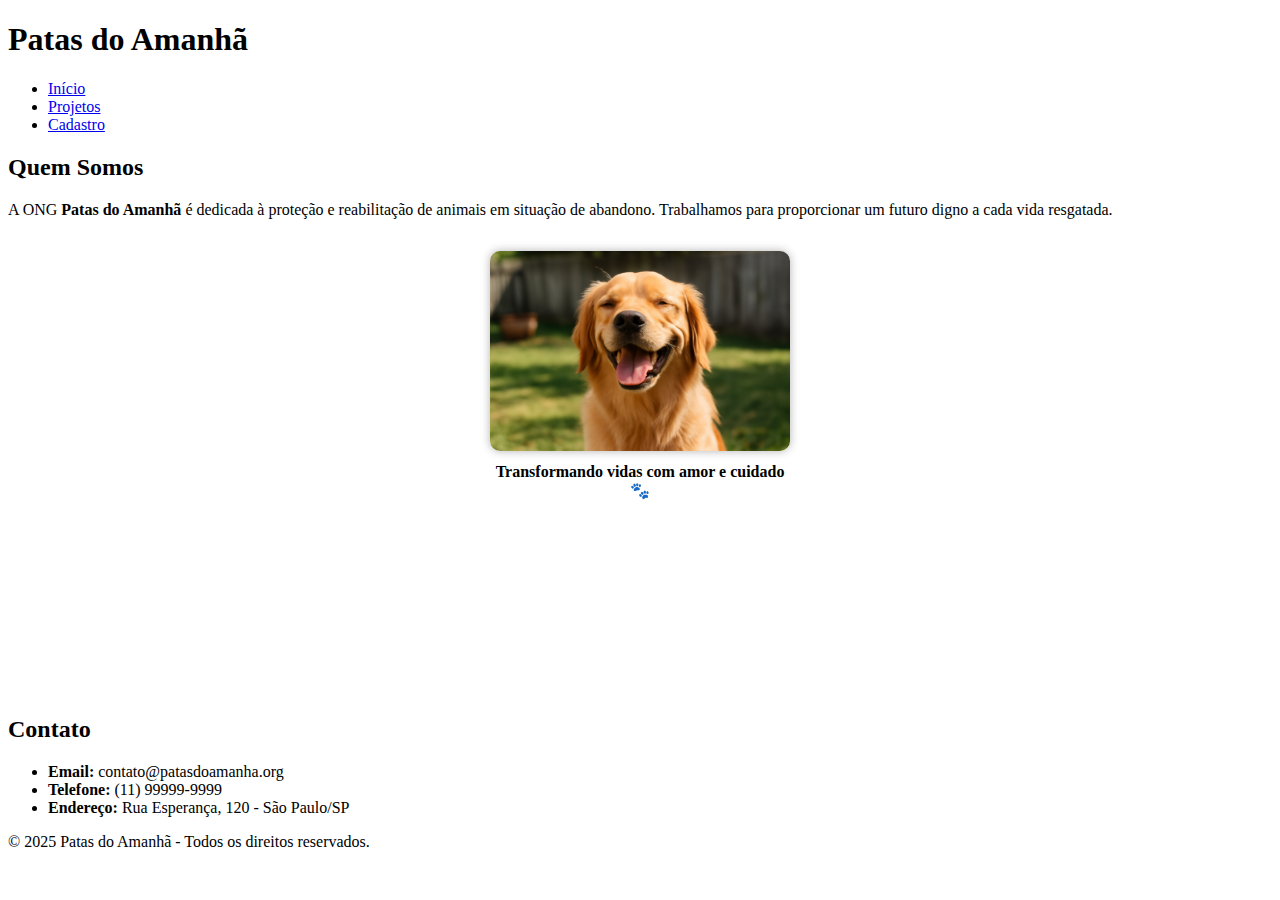
<file: parte-1/index.html>
<!DOCTYPE html>
<html lang="pt-BR">
<head>
  <meta charset="UTF-8">
  <meta name="viewport" content="width=device-width, initial-scale=1.0">
  <meta name="description" content="ONG Patas do Amanhã - Cuidando e transformando vidas de animais abandonados.">
  <title>Patas do Amanhã - Início</title>
</head>
<body>

  <header>
    <h1>Patas do Amanhã</h1>
    <nav>
      <ul>
        <li><a href="index.html">Início</a></li>
        <li><a href="projetos.html">Projetos</a></li>
        <li><a href="cadastro.html">Cadastro</a></li>
      </ul>
    </nav>
  </header>

  <main>
    <section>
      <h2>Quem Somos</h2>
      <p>A ONG <strong>Patas do Amanhã</strong> é dedicada à proteção e reabilitação de animais em situação de abandono. Trabalhamos para proporcionar um futuro digno a cada vida resgatada.</p>
      <div style="text-align: center;">
  <figure style="display: inline-block; max-width: 300px; width: 90%;">
    <img src="imagens/cachorro.png" 
         alt="Cachorro feliz após adoção" 
         style="width: 100%; height: auto; border-radius: 10px; box-shadow: 0 0 10px rgba(0,0,0,0.3);">
    <figcaption style="font-weight: bold; margin-top: 8px;">Transformando vidas com amor e cuidado 🐾</figcaption>
  </figure>
</div>
</section>
 
    <section style="margin-top: 200px;">
  <h2>Contato</h2>
  <ul>
    <li><strong>Email:</strong> contato@patasdoamanha.org</li>
    <li><strong>Telefone:</strong> (11) 99999-9999</li>
    <li><strong>Endereço:</strong> Rua Esperança, 120 - São Paulo/SP</li>
  </ul>
</section>

  </main>

  <footer>
    <p>&copy; 2025 Patas do Amanhã - Todos os direitos reservados.</p>
  </footer>

</body>
</html>
</file>
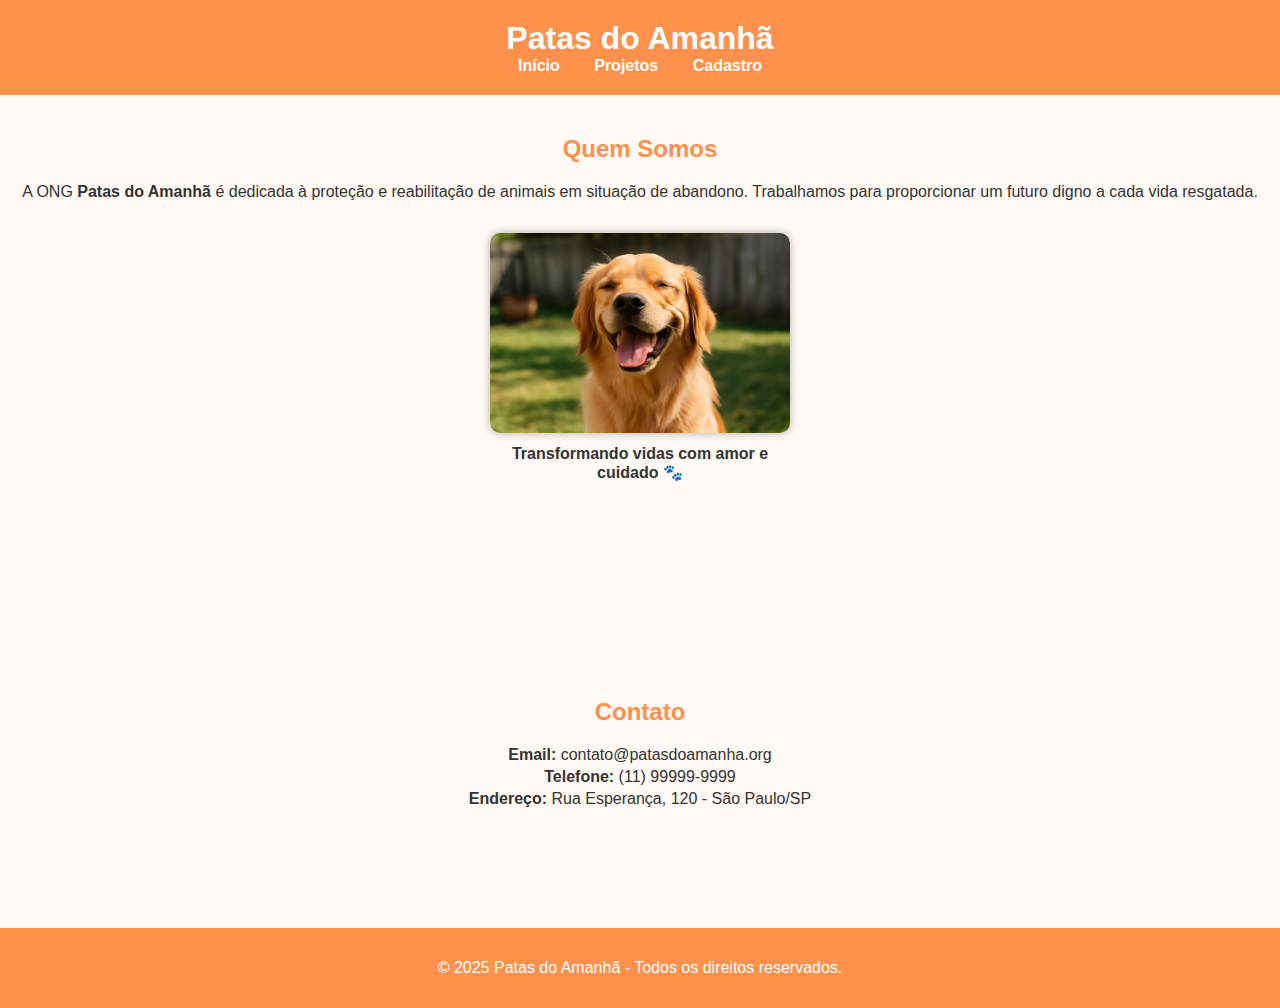
<file: parte-2/index.html>
<!DOCTYPE html>
<html lang="pt-BR">
<head>
  <meta charset="UTF-8">
  <meta name="viewport" content="width=device-width, initial-scale=1.0">
  <meta name="description" content="ONG Patas do Amanhã - Cuidando e transformando vidas de animais abandonados.">
  <title>Patas do Amanhã - Início</title>

  <link rel="stylesheet" href="css/style.css">
</head>
<body>

  <header>
    <h1>Patas do Amanhã</h1>
    <nav>
      <ul>
        <li><a href="index.html">Início</a></li>
        <li><a href="projetos.html">Projetos</a></li>
        <li><a href="cadastro.html">Cadastro</a></li>
      </ul>
    </nav>
  </header>

  <main>
    <section>
      <h2>Quem Somos</h2>
      <p>A ONG <strong>Patas do Amanhã</strong> é dedicada à proteção e reabilitação de animais em situação de abandono. Trabalhamos para proporcionar um futuro digno a cada vida resgatada.</p>
      <div style="text-align: center;">
  <figure style="display: inline-block; max-width: 300px; width: 90%;">
    <img src="imagens/cachorro.png" 
         alt="Cachorro feliz após adoção" 
         style="width: 100%; height: auto; border-radius: 10px; box-shadow: 0 0 10px rgba(0,0,0,0.3);">
    <figcaption style="font-weight: bold; margin-top: 8px;">Transformando vidas com amor e cuidado 🐾</figcaption>
  </figure>
</div>
</section>
 
    <section style="margin-top: 200px;">
  <h2>Contato</h2>
  <ul>
    <li><strong>Email:</strong> contato@patasdoamanha.org</li>
    <li><strong>Telefone:</strong> (11) 99999-9999</li>
    <li><strong>Endereço:</strong> Rua Esperança, 120 - São Paulo/SP</li>
  </ul>
</section>

  </main>

  <footer>
    <p>&copy; 2025 Patas do Amanhã - Todos os direitos reservados.</p>
  </footer>

</body>
</html>
</file>
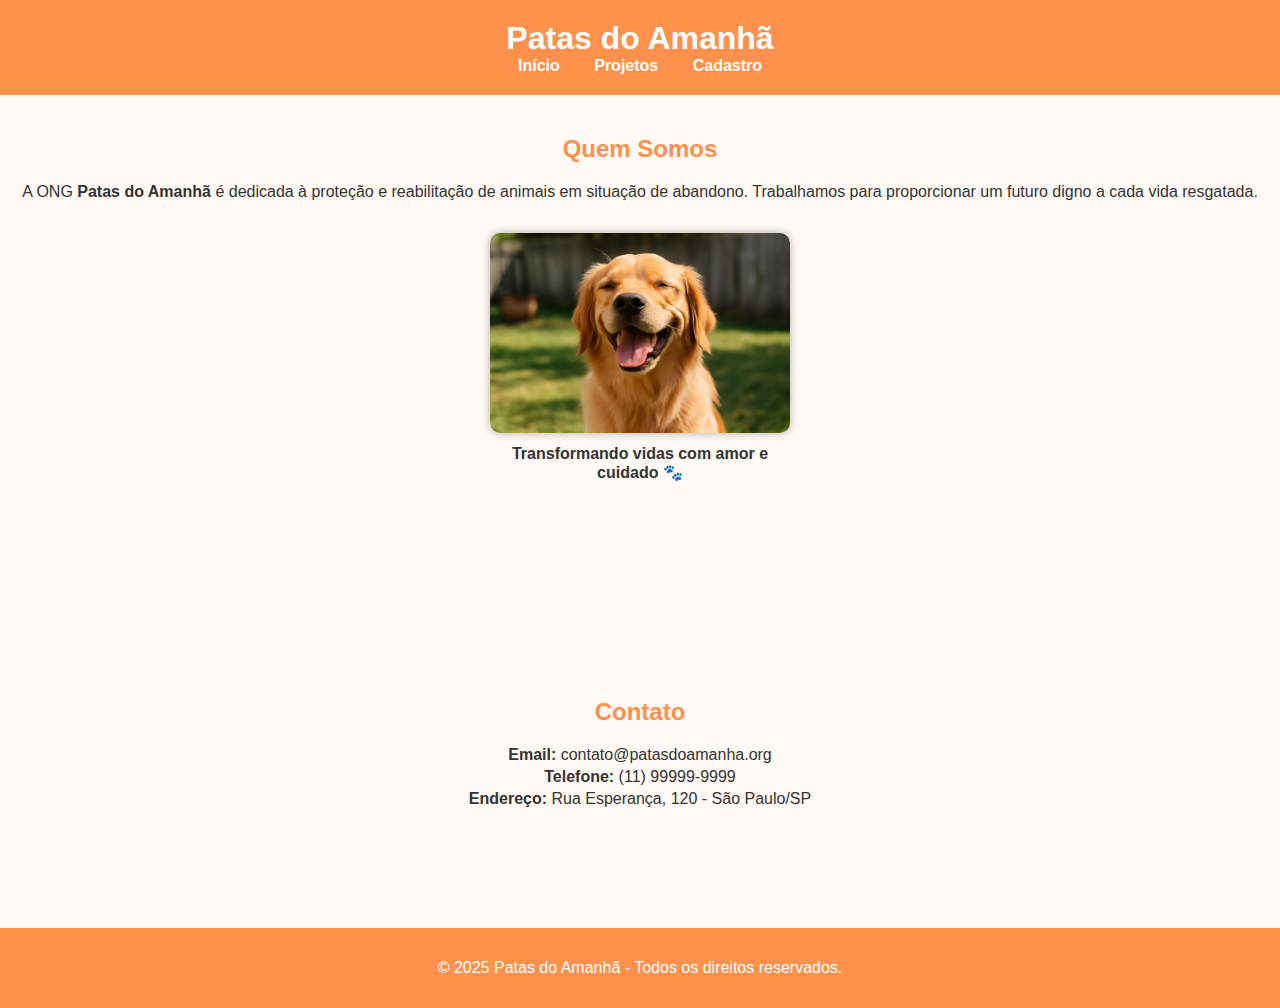
<file: parte-3/index.html>
<!DOCTYPE html>
<html lang="pt-BR">
<head>
  <meta charset="UTF-8">
  <meta name="viewport" content="width=device-width, initial-scale=1.0">
  <meta name="description" content="ONG Patas do Amanhã - Cuidando e transformando vidas de animais abandonados.">
  <title>Patas do Amanhã - Início</title>

  <link rel="stylesheet" href="css/style.css">
</head>
<body>

  <header>
    <h1>Patas do Amanhã</h1>
    <nav>
      <ul>
        <li><a href="index.html">Início</a></li>
        <li><a href="projetos.html">Projetos</a></li>
        <li><a href="cadastro.html">Cadastro</a></li>
      </ul>
    </nav>
  </header>

  <main>
    <section>
      <h2>Quem Somos</h2>
      <p>A ONG <strong>Patas do Amanhã</strong> é dedicada à proteção e reabilitação de animais em situação de abandono. Trabalhamos para proporcionar um futuro digno a cada vida resgatada.</p>
      <div style="text-align: center;">
  <figure style="display: inline-block; max-width: 300px; width: 90%;">
    <img src="imagens/cachorro.png" 
         alt="Cachorro feliz após adoção" 
         style="width: 100%; height: auto; border-radius: 10px; box-shadow: 0 0 10px rgba(0,0,0,0.3);">
    <figcaption style="font-weight: bold; margin-top: 8px;">Transformando vidas com amor e cuidado 🐾</figcaption>
  </figure>
</div>
</section>
 
    <section style="margin-top: 200px;">
  <h2>Contato</h2>
  <ul>
    <li><strong>Email:</strong> contato@patasdoamanha.org</li>
    <li><strong>Telefone:</strong> (11) 99999-9999</li>
    <li><strong>Endereço:</strong> Rua Esperança, 120 - São Paulo/SP</li>
  </ul>
</section>

  </main>

  <footer>
    <p>&copy; 2025 Patas do Amanhã - Todos os direitos reservados.</p>
  </footer>

  <script src="js/script.js"></script>

</body>
</html>
</file>
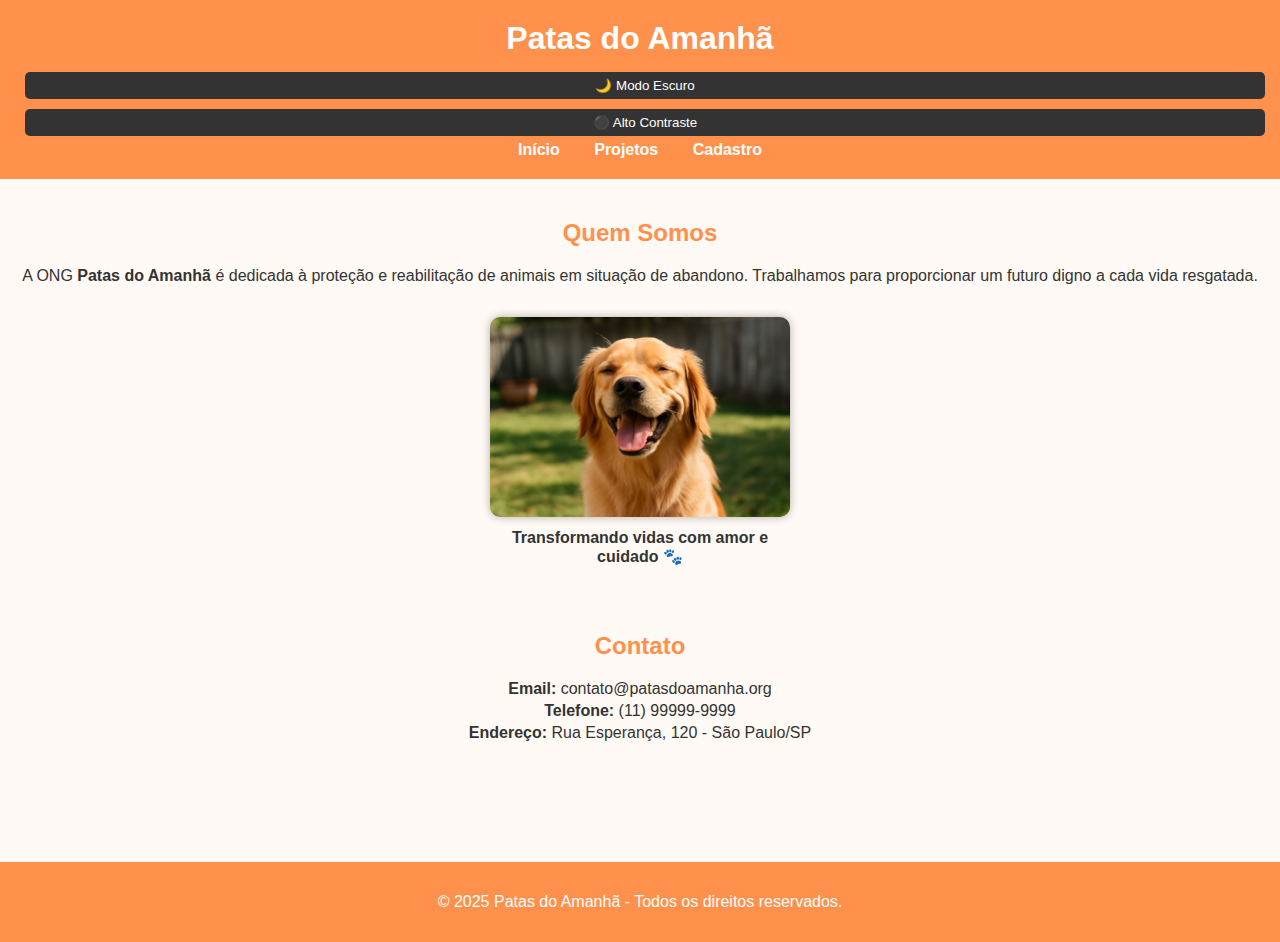
<file: parte-4/index.html>
<!DOCTYPE html>
<html lang="pt-BR">
<head>
  <meta charset="UTF-8">
  <meta name="viewport" content="width=device-width, initial-scale=1.0">
  <meta name="description" content="ONG Patas do Amanhã - Cuidando e transformando vidas de animais abandonados.">
  <title>Patas do Amanhã - Início</title>
  <link rel="stylesheet" href="css/style.css">
</head>
<body>

<a href="#conteudo" class="skip-link">Pular para o conteúdo</a>

  <header>
    <h1>Patas do Amanhã</h1>

    <div class="acessibilidade">
      <button id="modoEscuro">🌙 Modo Escuro</button>
      <button id="altoContraste">⚫ Alto Contraste</button>
    </div>

    <nav>
      <ul>
        <li><a href="index.html">Início</a></li>
        <li><a href="projetos.html">Projetos</a></li>
        <li><a href="cadastro.html">Cadastro</a></li>
      </ul>
    </nav>
  </header>

  <main id="conteudo">
    <section>
      <h2>Quem Somos</h2>
      <p>A ONG <strong>Patas do Amanhã</strong> é dedicada à proteção e reabilitação de animais em situação de abandono. Trabalhamos para proporcionar um futuro digno a cada vida resgatada.</p>
      <div style="text-align: center;">
        <figure style="display: inline-block; max-width: 300px; width: 90%;">
          <img src="imagens/cachorro.png" alt="Cachorro feliz após adoção">
          <figcaption>Transformando vidas com amor e cuidado 🐾</figcaption>
        </figure>
      </div>
    </section>

    <section>
      <h2>Contato</h2>
      <ul>
        <li><strong>Email:</strong> contato@patasdoamanha.org</li>
        <li><strong>Telefone:</strong> (11) 99999-9999</li>
        <li><strong>Endereço:</strong> Rua Esperança, 120 - São Paulo/SP</li>
      </ul>
    </section>
  </main>

  <footer>
    <p>&copy; 2025 Patas do Amanhã - Todos os direitos reservados.</p>
  </footer>

  <script src="js/script.js"></script>
</body>
</html>
</file>
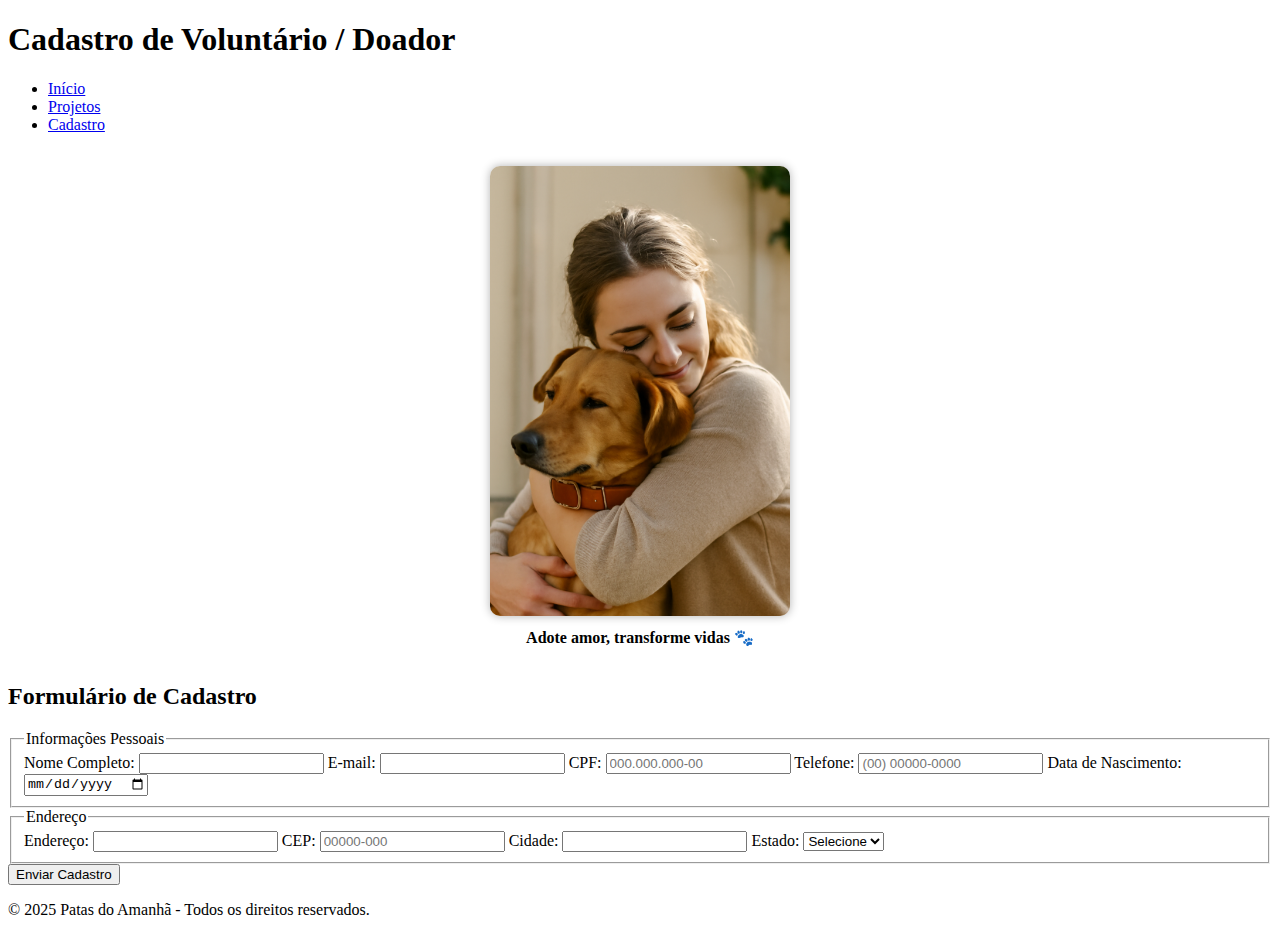
<file: parte-1/cadastro.html>
<!DOCTYPE html>
<html lang="pt-BR">
<head>
  <meta charset="UTF-8">
  <meta name="viewport" content="width=device-width, initial-scale=1.0">
  <title>Patas do Amanhã - Cadastro</title>
</head>
<body>

  <header>
    <h1>Cadastro de Voluntário / Doador</h1>
    <nav>
      <ul>
        <li><a href="index.html">Início</a></li>
        <li><a href="projetos.html">Projetos</a></li>
        <li><a href="cadastro.html">Cadastro</a></li>
      </ul>
    </nav>
  </header>

  <main>
    <section>
      <div style="text-align: center;">
  <figure style="display: inline-block; max-width: 300px; width: 90%;">
    <img src="imagens/adocao.png" 
         alt="Pessoa abraçando um cachorro após adoção" 
         style="width: 100%; height: auto; border-radius: 10px; box-shadow: 0 0 10px rgba(0,0,0,0.3);">
    <figcaption style="font-weight: bold; margin-top: 8px;">Adote amor, transforme vidas 🐾</figcaption>
  </figure>
</div>

      <h2>Formulário de Cadastro</h2>

      <form action="#" method="post">
        <fieldset>
          <legend>Informações Pessoais</legend>

          <label for="nome">Nome Completo:</label>
          <input type="text" id="nome" name="nome" required>

          <label for="email">E-mail:</label>
          <input type="email" id="email" name="email" required>

          <label for="cpf">CPF:</label>
          <input type="text" id="cpf" name="cpf" pattern="\d{3}\.\d{3}\.\d{3}-\d{2}" placeholder="000.000.000-00" required>

          <label for="telefone">Telefone:</label>
          <input type="tel" id="telefone" name="telefone" pattern="\(\d{2}\)\s\d{5}-\d{4}" placeholder="(00) 00000-0000" required>

          <label for="nascimento">Data de Nascimento:</label>
          <input type="date" id="nascimento" name="nascimento" required>
        </fieldset>

        <fieldset>
          <legend>Endereço</legend>

          <label for="endereco">Endereço:</label>
          <input type="text" id="endereco" name="endereco" required>

          <label for="cep">CEP:</label>
          <input type="text" id="cep" name="cep" pattern="\d{5}-\d{3}" placeholder="00000-000" required>

          <label for="cidade">Cidade:</label>
          <input type="text" id="cidade" name="cidade" required>

          <label for="estado">Estado:</label>
          <select id="estado" name="estado" required>
            <option value="">Selecione</option>
            <option>SP</option>
            <option>RJ</option>
            <option>MG</option>
            <option>RS</option>
            <option>PR</option>
            <option>BA</option>
          </select>
        </fieldset>

        <button type="submit">Enviar Cadastro</button>
      </form>
    </section>
  </main>

  <footer>
    <p>&copy; 2025 Patas do Amanhã - Todos os direitos reservados.</p>
  </footer>

</body>
</html>
</file>
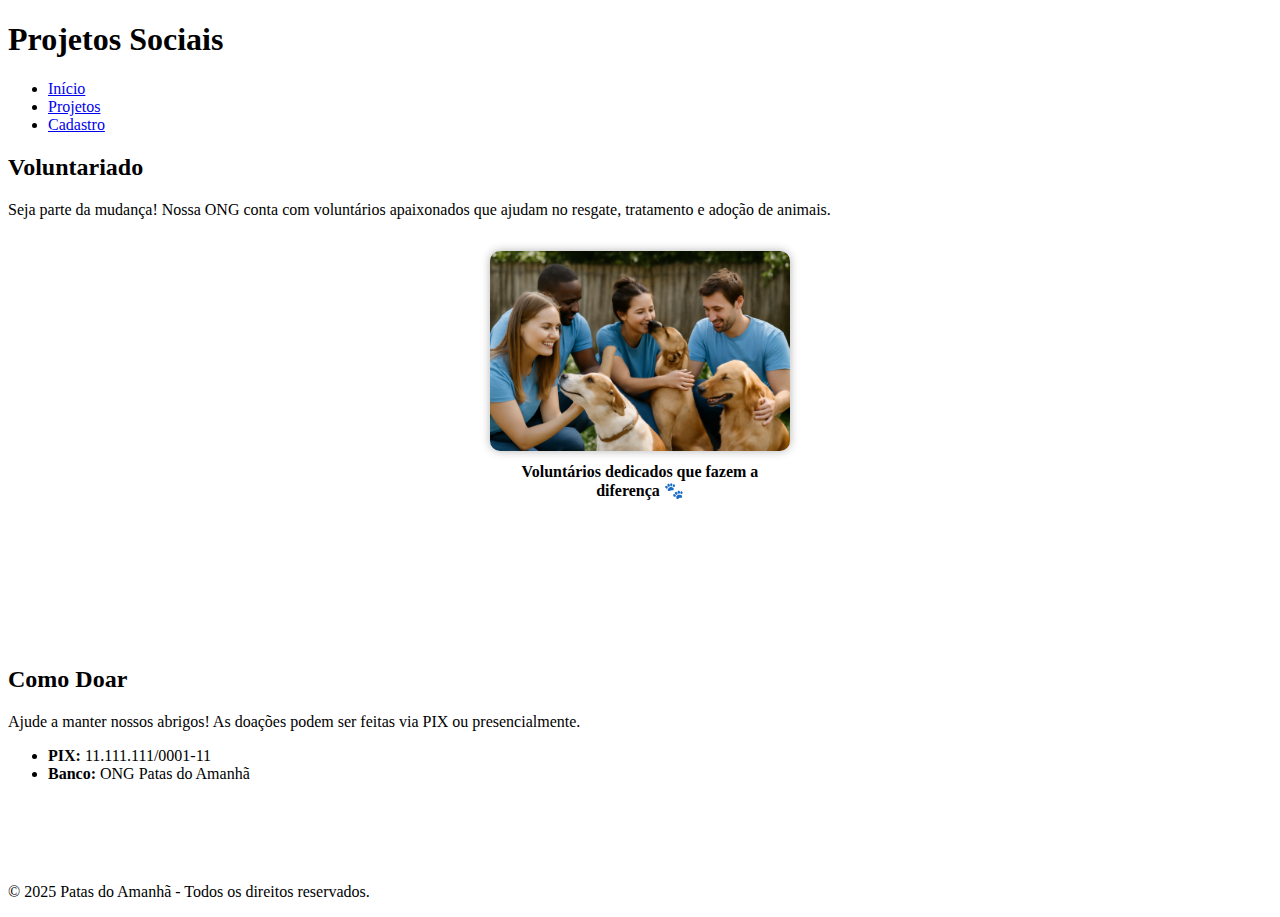
<file: parte-1/projetos.html>
<!DOCTYPE html>
<html lang="pt-BR">
<head>
  <meta charset="UTF-8">
  <meta name="viewport" content="width=device-width, initial-scale=1.0">
  <title>Patas do Amanhã - Projetos</title>
</head>
<body>

  <header>
    <h1>Projetos Sociais</h1>
    <nav>
      <ul>
        <li><a href="index.html">Início</a></li>
        <li><a href="projetos.html">Projetos</a></li>
        <li><a href="cadastro.html">Cadastro</a></li>
      </ul>
    </nav>
  </header>

  <main>
    <section>
      <h2>Voluntariado</h2>
      <p>Seja parte da mudança! Nossa ONG conta com voluntários apaixonados que ajudam no resgate, tratamento e adoção de animais.</p>

      <div style="text-align: center;">
        <figure style="display: inline-block; max-width: 300px; width: 90%;">
          <img src="imagens/voluntarios.png" 
               alt="Voluntários cuidando de cães"
               style="width: 100%; height: auto; border-radius: 10px; box-shadow: 0 0 10px rgba(0,0,0,0.3);">
          <figcaption style="font-weight: bold; margin-top: 8px;">Voluntários dedicados que fazem a diferença 🐾</figcaption>
        </figure>
      </div>
    </section>

    <section style="margin-top: 150px;">
      <h2>Como Doar</h2>
      <p>Ajude a manter nossos abrigos! As doações podem ser feitas via PIX ou presencialmente.</p>
      <ul>
        <li><strong>PIX:</strong> 11.111.111/0001-11</li>
        <li><strong>Banco:</strong> ONG Patas do Amanhã</li>
      </ul>
    </section>
  </main>

  <footer style="margin-top: 100px;">
    <p>&copy; 2025 Patas do Amanhã - Todos os direitos reservados.</p>
  </footer>

</body>
</html>
</file>
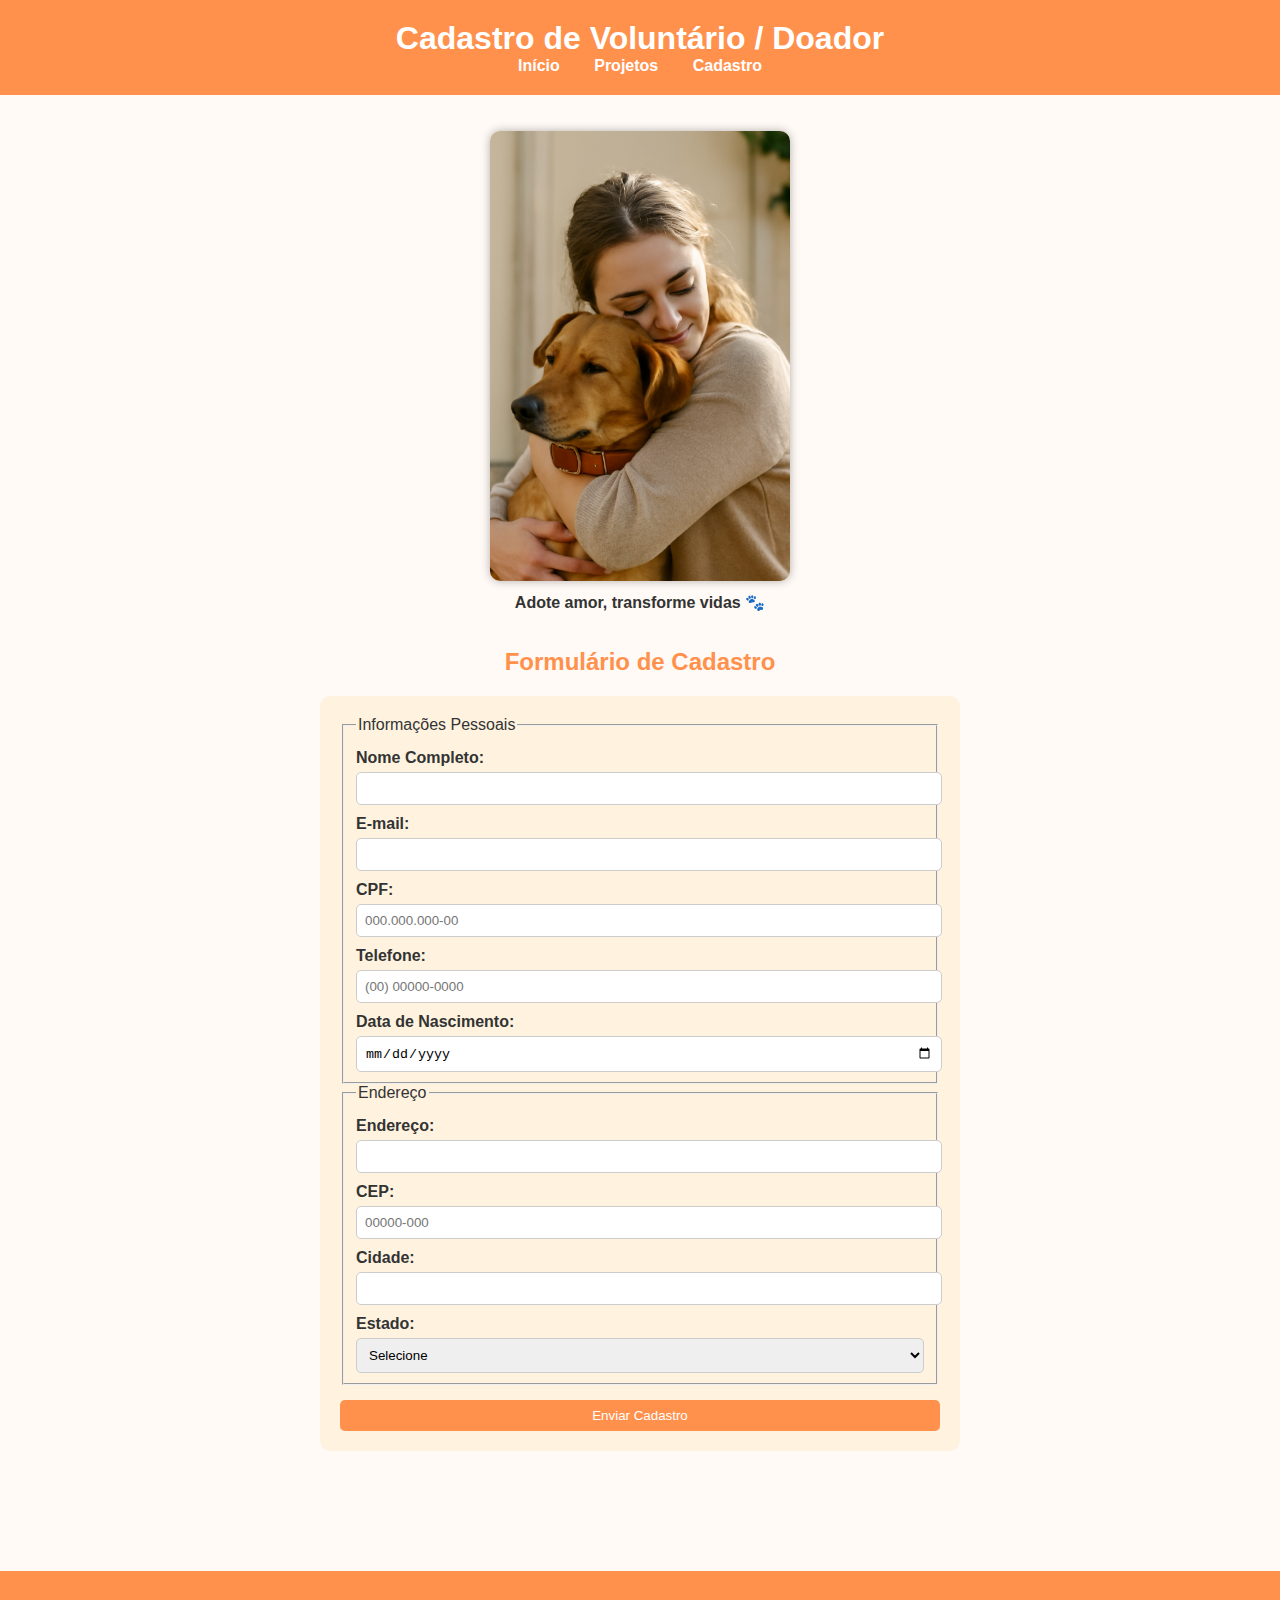
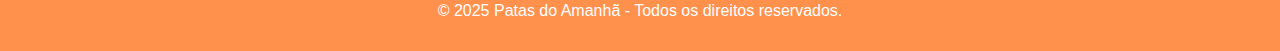
<file: parte-2/cadastro.html>
<!DOCTYPE html>
<html lang="pt-BR">
<head>
  <meta charset="UTF-8">
  <meta name="viewport" content="width=device-width, initial-scale=1.0">
  <title>Patas do Amanhã - Cadastro</title>

 <link rel="stylesheet" href="css/style.css">
</head>
<body>

  <header>
    <h1>Cadastro de Voluntário / Doador</h1>
    <nav>
      <ul>
        <li><a href="index.html">Início</a></li>
        <li><a href="projetos.html">Projetos</a></li>
        <li><a href="cadastro.html">Cadastro</a></li>
      </ul>
    </nav>
  </header>

  <main>
    <section>
      <div style="text-align: center;">
  <figure style="display: inline-block; max-width: 300px; width: 90%;">
    <img src="imagens/adocao.png" 
         alt="Pessoa abraçando um cachorro após adoção" 
         style="width: 100%; height: auto; border-radius: 10px; box-shadow: 0 0 10px rgba(0,0,0,0.3);">
    <figcaption style="font-weight: bold; margin-top: 8px;">Adote amor, transforme vidas 🐾</figcaption>
  </figure>
</div>

      <h2>Formulário de Cadastro</h2>

      <form action="#" method="post">
        <fieldset>
          <legend>Informações Pessoais</legend>

          <label for="nome">Nome Completo:</label>
          <input type="text" id="nome" name="nome" required>

          <label for="email">E-mail:</label>
          <input type="email" id="email" name="email" required>

          <label for="cpf">CPF:</label>
          <input type="text" id="cpf" name="cpf" pattern="\d{3}\.\d{3}\.\d{3}-\d{2}" placeholder="000.000.000-00" required>

          <label for="telefone">Telefone:</label>
          <input type="tel" id="telefone" name="telefone" pattern="\(\d{2}\)\s\d{5}-\d{4}" placeholder="(00) 00000-0000" required>

          <label for="nascimento">Data de Nascimento:</label>
          <input type="date" id="nascimento" name="nascimento" required>
        </fieldset>

        <fieldset>
          <legend>Endereço</legend>

          <label for="endereco">Endereço:</label>
          <input type="text" id="endereco" name="endereco" required>

          <label for="cep">CEP:</label>
          <input type="text" id="cep" name="cep" pattern="\d{5}-\d{3}" placeholder="00000-000" required>

          <label for="cidade">Cidade:</label>
          <input type="text" id="cidade" name="cidade" required>

          <label for="estado">Estado:</label>
          <select id="estado" name="estado" required>
            <option value="">Selecione</option>
            <option>SP</option>
            <option>RJ</option>
            <option>MG</option>
            <option>RS</option>
            <option>PR</option>
            <option>BA</option>
          </select>
        </fieldset>

        <button type="submit">Enviar Cadastro</button>
      </form>
    </section>
  </main>

  <footer>
    <p>&copy; 2025 Patas do Amanhã - Todos os direitos reservados.</p>
  </footer>

</body>
</html>
</file>
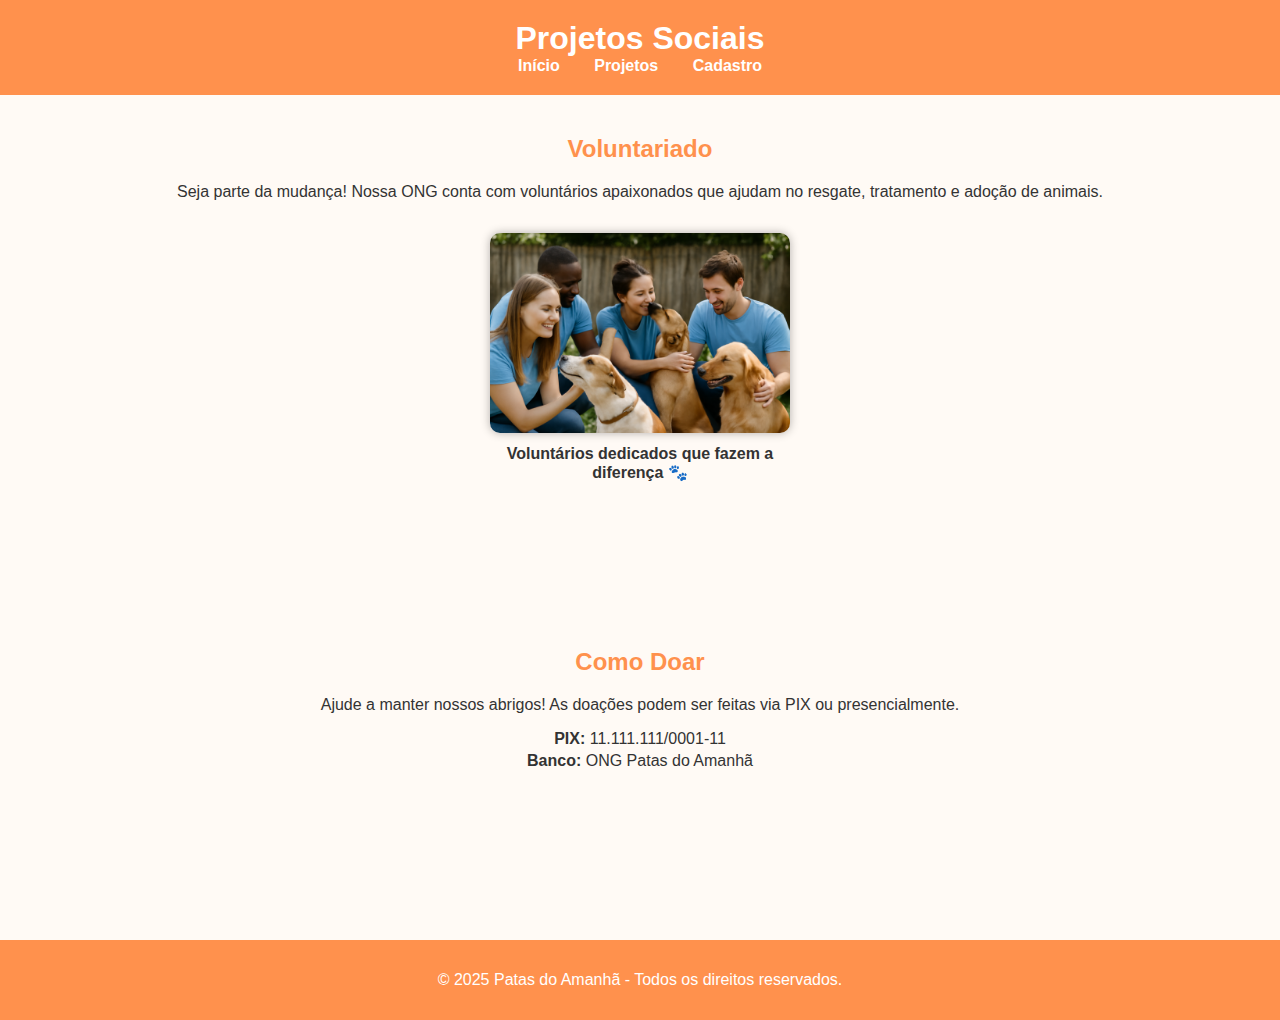
<file: parte-2/projetos.html>
<!DOCTYPE html>
<html lang="pt-BR">
<head>
  <meta charset="UTF-8">
  <meta name="viewport" content="width=device-width, initial-scale=1.0">
  <title>Patas do Amanhã - Projetos</title>

  <link rel="stylesheet" href="css/style.css">
</head>
<body>

  <header>
    <h1>Projetos Sociais</h1>
    <nav>
      <ul>
        <li><a href="index.html">Início</a></li>
        <li><a href="projetos.html">Projetos</a></li>
        <li><a href="cadastro.html">Cadastro</a></li>
      </ul>
    </nav>
  </header>

  <main>
    <section>
      <h2>Voluntariado</h2>
      <p>Seja parte da mudança! Nossa ONG conta com voluntários apaixonados que ajudam no resgate, tratamento e adoção de animais.</p>

      <div style="text-align: center;">
        <figure style="display: inline-block; max-width: 300px; width: 90%;">
          <img src="imagens/voluntarios.png" 
               alt="Voluntários cuidando de cães"
               style="width: 100%; height: auto; border-radius: 10px; box-shadow: 0 0 10px rgba(0,0,0,0.3);">
          <figcaption style="font-weight: bold; margin-top: 8px;">Voluntários dedicados que fazem a diferença 🐾</figcaption>
        </figure>
      </div>
    </section>

    <section style="margin-top: 150px;">
      <h2>Como Doar</h2>
      <p>Ajude a manter nossos abrigos! As doações podem ser feitas via PIX ou presencialmente.</p>
      <ul>
        <li><strong>PIX:</strong> 11.111.111/0001-11</li>
        <li><strong>Banco:</strong> ONG Patas do Amanhã</li>
      </ul>
    </section>
  </main>

  <footer style="margin-top: 100px;">
    <p>&copy; 2025 Patas do Amanhã - Todos os direitos reservados.</p>
  </footer>

</body>
</html>
</file>
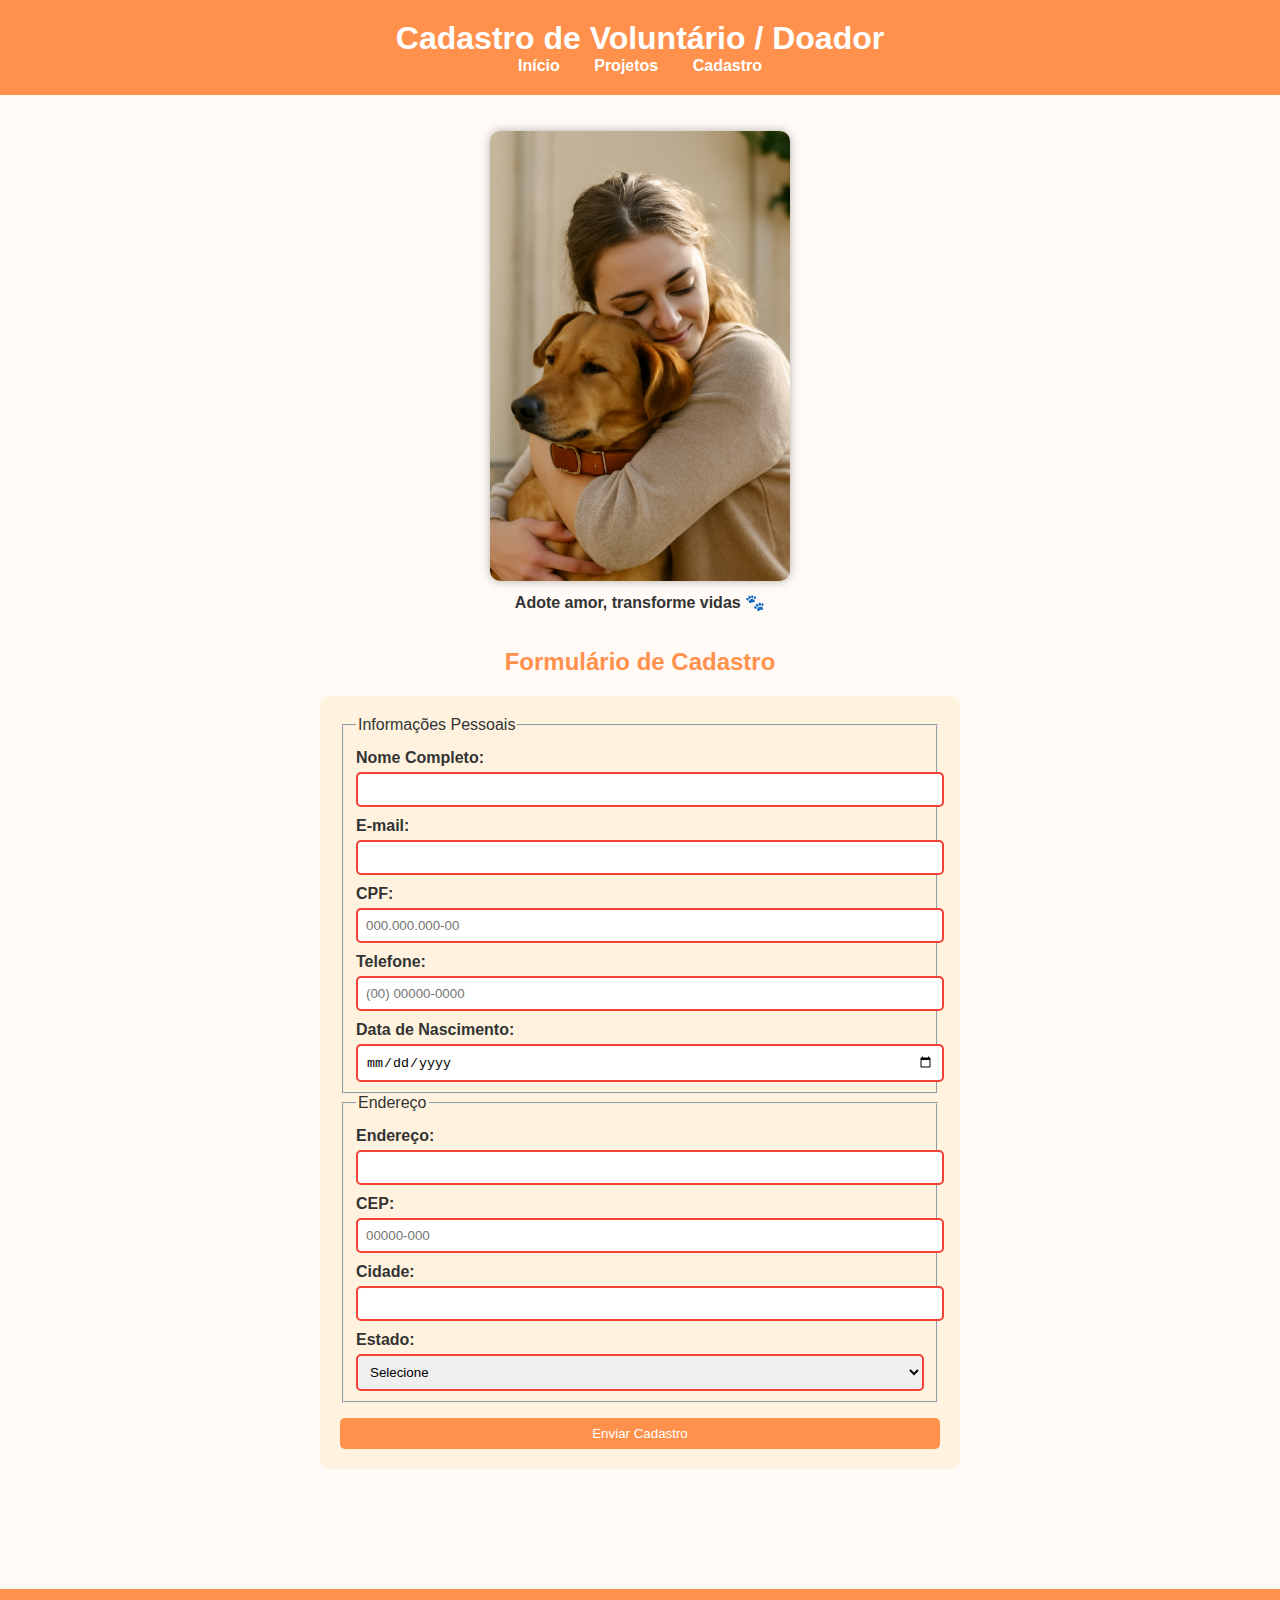
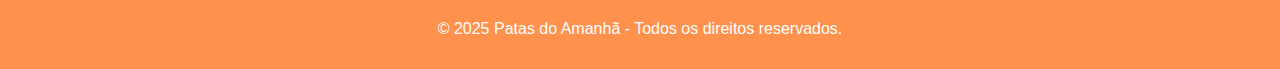
<file: parte-3/cadastro.html>
<!DOCTYPE html>
<html lang="pt-BR">
<head>
  <meta charset="UTF-8">
  <meta name="viewport" content="width=device-width, initial-scale=1.0">
  <title>Patas do Amanhã - Cadastro</title>

 <link rel="stylesheet" href="css/style.css">
</head>
<body>

  <header>
    <h1>Cadastro de Voluntário / Doador</h1>
    <nav>
      <ul>
        <li><a href="index.html">Início</a></li>
        <li><a href="projetos.html">Projetos</a></li>
        <li><a href="cadastro.html">Cadastro</a></li>
      </ul>
    </nav>
  </header>

  <main>
    <section>
      <div style="text-align: center;">
  <figure style="display: inline-block; max-width: 300px; width: 90%;">
    <img src="imagens/adocao.png" 
         alt="Pessoa abraçando um cachorro após adoção" 
         style="width: 100%; height: auto; border-radius: 10px; box-shadow: 0 0 10px rgba(0,0,0,0.3);">
    <figcaption style="font-weight: bold; margin-top: 8px;">Adote amor, transforme vidas 🐾</figcaption>
  </figure>
</div>

      <h2>Formulário de Cadastro</h2>

      <form action="#" method="post">
        <fieldset>
          <legend>Informações Pessoais</legend>

          <label for="nome">Nome Completo:</label>
          <input type="text" id="nome" name="nome" required>

          <label for="email">E-mail:</label>
          <input type="email" id="email" name="email" required>

          <label for="cpf">CPF:</label>
          <input type="text" id="cpf" name="cpf" pattern="\d{3}\.\d{3}\.\d{3}-\d{2}" placeholder="000.000.000-00" required>

          <label for="telefone">Telefone:</label>
          <input type="tel" id="telefone" name="telefone" pattern="\(\d{2}\)\s\d{5}-\d{4}" placeholder="(00) 00000-0000" required>

          <label for="nascimento">Data de Nascimento:</label>
          <input type="date" id="nascimento" name="nascimento" required>
        </fieldset>

        <fieldset>
          <legend>Endereço</legend>

          <label for="endereco">Endereço:</label>
          <input type="text" id="endereco" name="endereco" required>

          <label for="cep">CEP:</label>
          <input type="text" id="cep" name="cep" pattern="\d{5}-\d{3}" placeholder="00000-000" required>

          <label for="cidade">Cidade:</label>
          <input type="text" id="cidade" name="cidade" required>

          <label for="estado">Estado:</label>
          <select id="estado" name="estado" required>
            <option value="">Selecione</option>
            <option>SP</option>
            <option>RJ</option>
            <option>MG</option>
            <option>RS</option>
            <option>PR</option>
            <option>BA</option>
          </select>
        </fieldset>

        <button type="submit">Enviar Cadastro</button>
      </form>
    </section>
  </main>

  <footer>
    <p>&copy; 2025 Patas do Amanhã - Todos os direitos reservados.</p>
  </footer>

  <script src="js/script.js"></script>

</body>
</html>
</file>
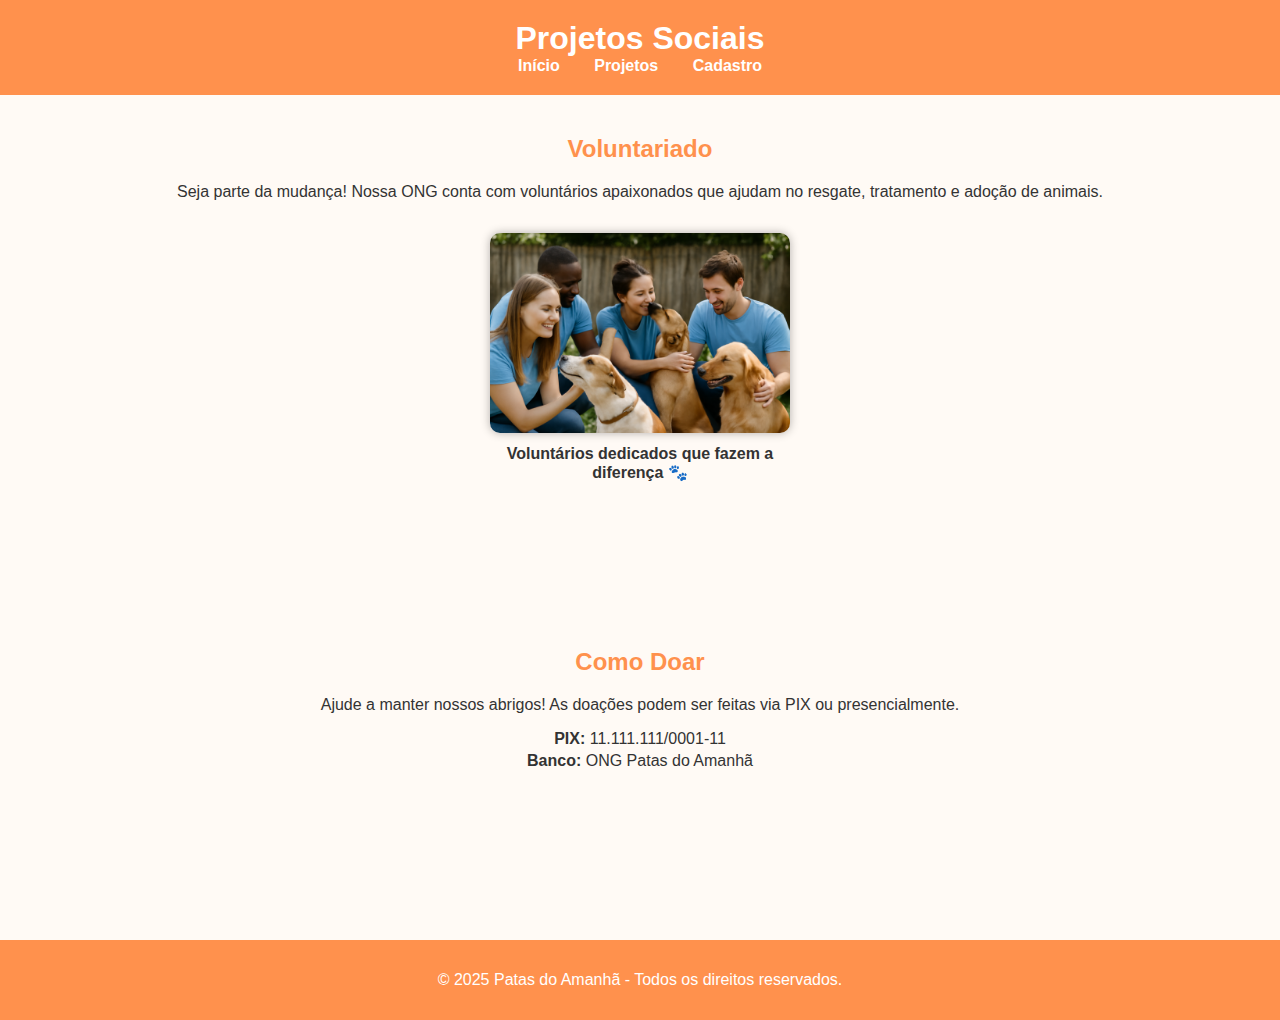
<file: parte-3/projetos.html>
<!DOCTYPE html>
<html lang="pt-BR">
<head>
  <meta charset="UTF-8">
  <meta name="viewport" content="width=device-width, initial-scale=1.0">
  <title>Patas do Amanhã - Projetos</title>

  <link rel="stylesheet" href="css/style.css">
</head>
<body>

  <header>
    <h1>Projetos Sociais</h1>
    <nav>
      <ul>
        <li><a href="index.html">Início</a></li>
        <li><a href="projetos.html">Projetos</a></li>
        <li><a href="cadastro.html">Cadastro</a></li>
      </ul>
    </nav>
  </header>

  <main>
    <section>
      <h2>Voluntariado</h2>
      <p>Seja parte da mudança! Nossa ONG conta com voluntários apaixonados que ajudam no resgate, tratamento e adoção de animais.</p>

      <div style="text-align: center;">
        <figure style="display: inline-block; max-width: 300px; width: 90%;">
          <img src="imagens/voluntarios.png" 
               alt="Voluntários cuidando de cães"
               style="width: 100%; height: auto; border-radius: 10px; box-shadow: 0 0 10px rgba(0,0,0,0.3);">
          <figcaption style="font-weight: bold; margin-top: 8px;">Voluntários dedicados que fazem a diferença 🐾</figcaption>
        </figure>
      </div>
    </section>

    <section style="margin-top: 150px;">
      <h2>Como Doar</h2>
      <p>Ajude a manter nossos abrigos! As doações podem ser feitas via PIX ou presencialmente.</p>
      <ul>
        <li><strong>PIX:</strong> 11.111.111/0001-11</li>
        <li><strong>Banco:</strong> ONG Patas do Amanhã</li>
      </ul>
    </section>
  </main>

  <footer style="margin-top: 100px;">
    <p>&copy; 2025 Patas do Amanhã - Todos os direitos reservados.</p>
  </footer>

  <script src="js/script.js"></script>

</body>
</html>
</file>
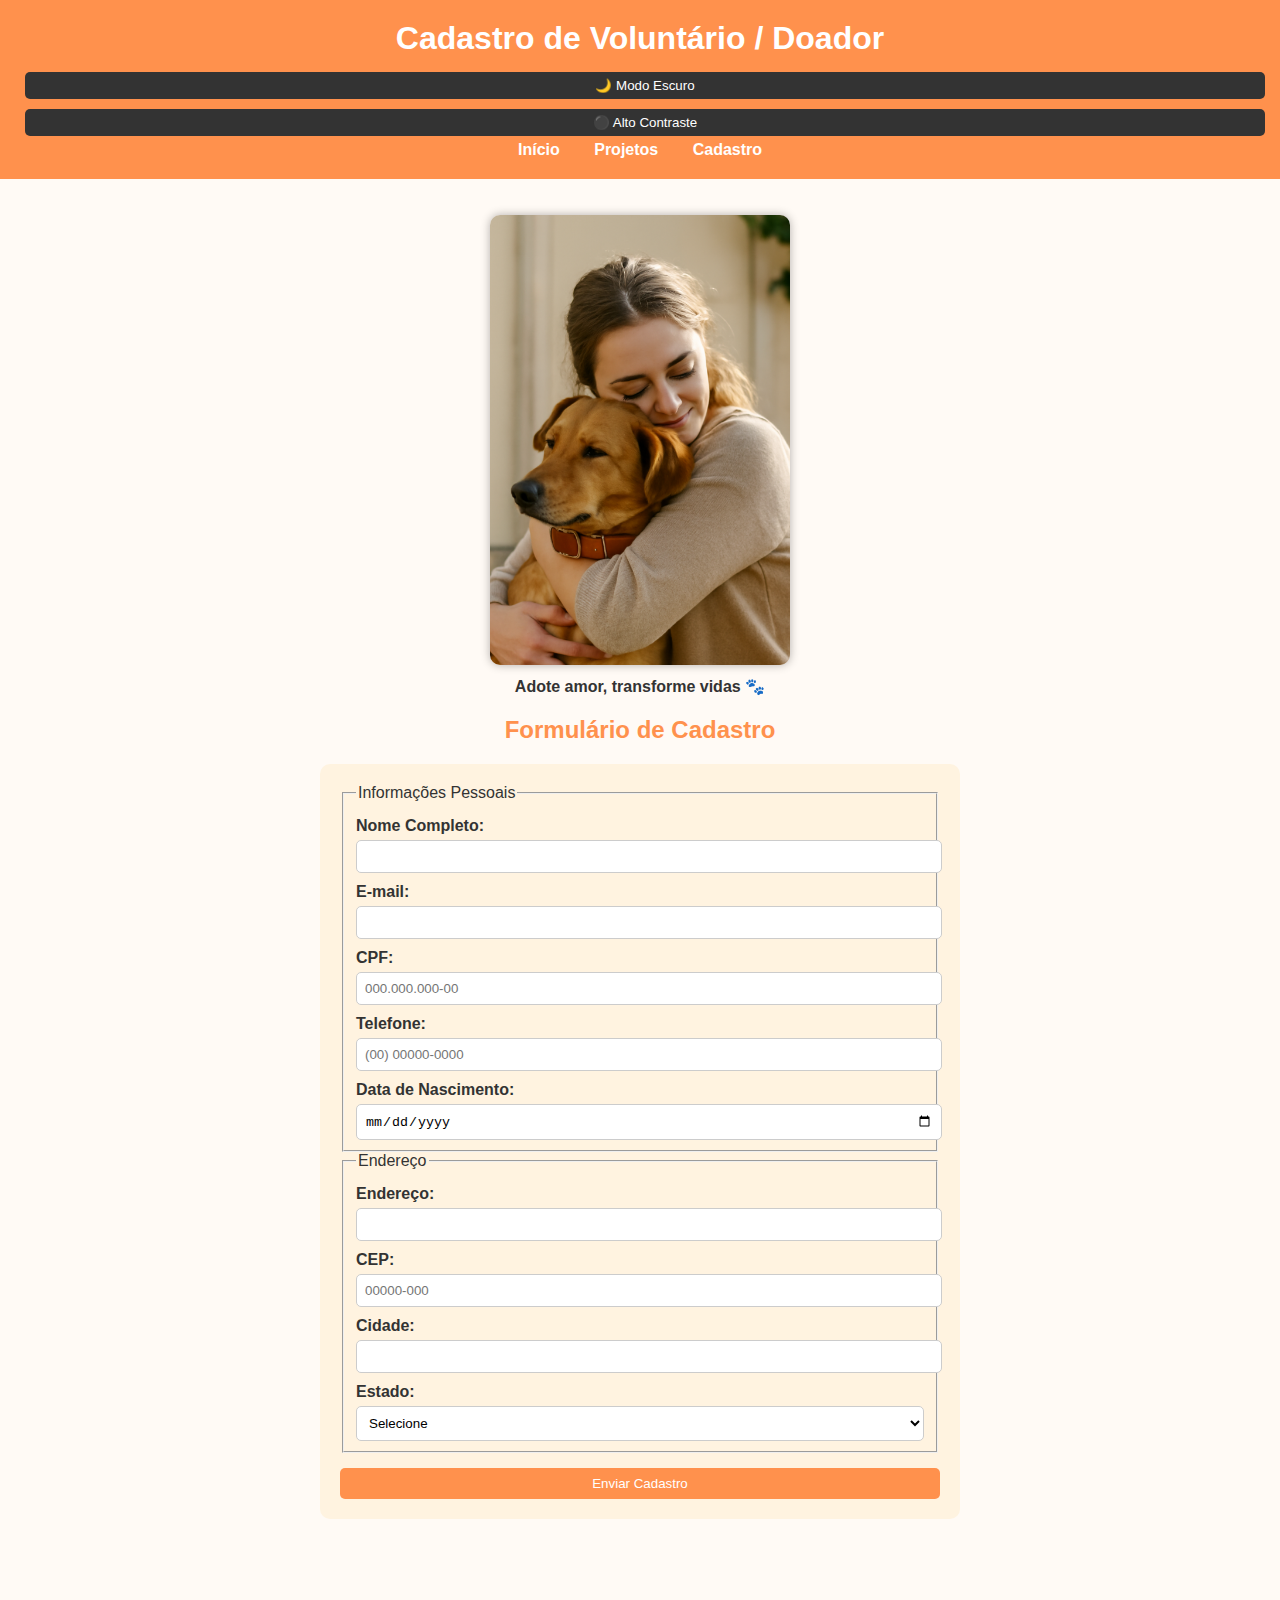
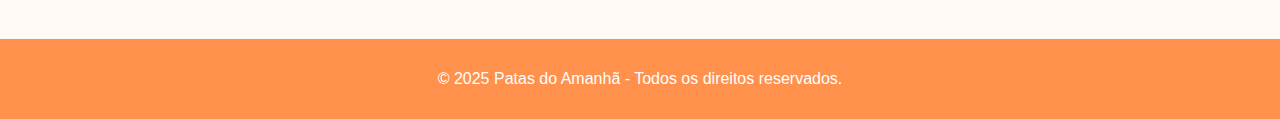
<file: parte-4/cadastro.html>
<!DOCTYPE html>
<html lang="pt-BR">
<head>
  <meta charset="UTF-8">
  <meta name="viewport" content="width=device-width, initial-scale=1.0">
  <title>Patas do Amanhã - Cadastro</title>
  <link rel="stylesheet" href="css/style.css">
</head>
<body>

<a href="#conteudo" class="skip-link">Pular para o conteúdo</a>

  <header>
    <h1>Cadastro de Voluntário / Doador</h1>

    <div class="acessibilidade">
      <button id="modoEscuro">🌙 Modo Escuro</button>
      <button id="altoContraste">⚫ Alto Contraste</button>
    </div>

    <nav>
      <ul>
        <li><a href="index.html">Início</a></li>
        <li><a href="projetos.html">Projetos</a></li>
        <li><a href="cadastro.html">Cadastro</a></li>
      </ul>
    </nav>
  </header>

  <main id="conteudo">
    <section>
      <figure>
        <img src="imagens/adocao.png" alt="Pessoa abraçando um cachorro após adoção">
        <figcaption>Adote amor, transforme vidas 🐾</figcaption>
      </figure>

      <h2>Formulário de Cadastro</h2>

      <form id="formCadastro" action="#" method="post" novalidate>
        <fieldset>
          <legend>Informações Pessoais</legend>

          <label for="nome">Nome Completo:</label>
          <input type="text" id="nome" name="nome" required>

          <label for="email">E-mail:</label>
          <input type="email" id="email" name="email" required>

          <label for="cpf">CPF:</label>
          <input type="text" id="cpf" name="cpf" maxlength="14" placeholder="000.000.000-00" required>

          <label for="telefone">Telefone:</label>
          <input type="tel" id="telefone" name="telefone" maxlength="15" placeholder="(00) 00000-0000" required>

          <label for="nascimento">Data de Nascimento:</label>
          <input type="date" id="nascimento" name="nascimento" required max="2007-12-31">
        </fieldset>

        <fieldset>
          <legend>Endereço</legend>

          <label for="endereco">Endereço:</label>
          <input type="text" id="endereco" name="endereco" required>

          <label for="cep">CEP:</label>
          <input type="text" id="cep" name="cep" maxlength="9" placeholder="00000-000" required>

          <label for="cidade">Cidade:</label>
          <input type="text" id="cidade" name="cidade" required>

          <label for="estado">Estado:</label>
          <select id="estado" name="estado" required>
            <option value="">Selecione</option>
            <option>SP</option>
            <option>RJ</option>
            <option>MG</option>
            <option>RS</option>
            <option>PR</option>
            <option>BA</option>
          </select>
        </fieldset>

        <button type="submit">Enviar Cadastro</button>
      </form>
    </section>
  </main>

  <footer>
    <p>&copy; 2025 Patas do Amanhã - Todos os direitos reservados.</p>
  </footer>

  <script src="js/script.js"></script>
</body>
</html>
</file>
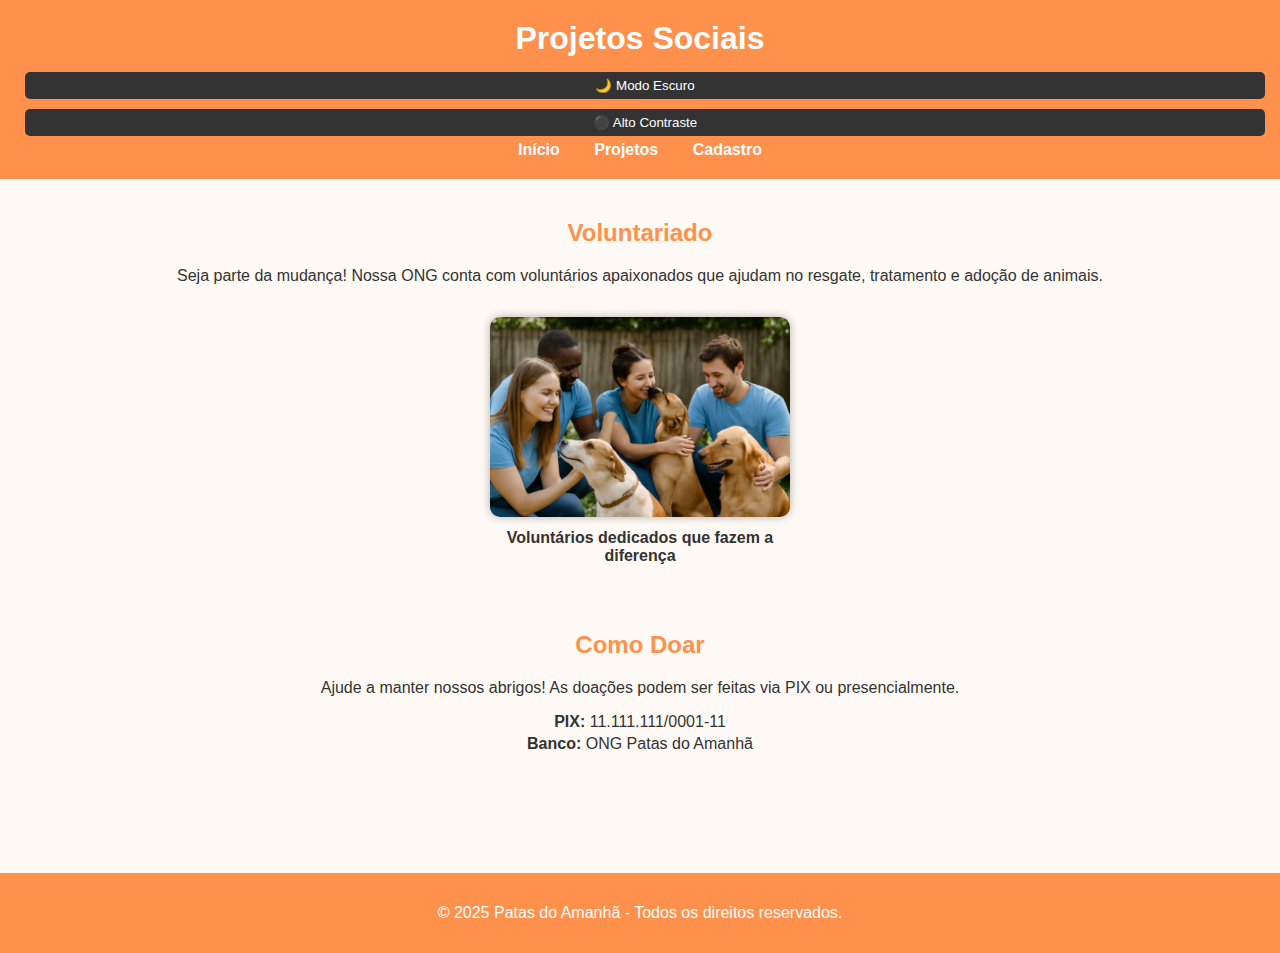
<file: parte-4/projetos.html>
<!DOCTYPE html>
<html lang="pt-BR">
<head>
  <meta charset="UTF-8">
  <meta name="viewport" content="width=device-width, initial-scale=1.0">
  <title>Patas do Amanhã - Projetos</title>
  <link rel="stylesheet" href="css/style.css">
</head>
<body>

<a href="#conteudo" class="skip-link">Pular para o conteúdo</a>

  <header>
    <h1>Projetos Sociais</h1>

    <div class="acessibilidade">
      <button id="modoEscuro">🌙 Modo Escuro</button>
      <button id="altoContraste">⚫ Alto Contraste</button>
    </div>

    <nav>
      <ul>
        <li><a href="index.html">Início</a></li>
        <li><a href="projetos.html">Projetos</a></li>
        <li><a href="cadastro.html">Cadastro</a></li>
      </ul>
    </nav>
  </header>

  <main id="conteudo">
    <section>
      <h2>Voluntariado</h2>
      <p>Seja parte da mudança! Nossa ONG conta com voluntários apaixonados que ajudam no resgate, tratamento e adoção de animais.</p>
      <div style="text-align: center;">
        <figure style="display: inline-block; max-width: 300px; width: 90%;">
          <img src="imagens/voluntarios.png" alt="Voluntários cuidando de cães">
          <figcaption>Voluntários dedicados que fazem a diferença</figcaption>
        </figure>
      </div>
    </section>

    <section>
      <h2>Como Doar</h2>
      <p>Ajude a manter nossos abrigos! As doações podem ser feitas via PIX ou presencialmente.</p>
      <ul>
        <li><strong>PIX:</strong> 11.111.111/0001-11</li>
        <li><strong>Banco:</strong> ONG Patas do Amanhã</li>
      </ul>
    </section>
  </main>

  <footer>
    <p>&copy; 2025 Patas do Amanhã - Todos os direitos reservados.</p>
  </footer>

  <script src="js/script.js"></script>
</body>
</html>
</file>
<file: parte-2/css/style.css>
body {
  font-family: Arial, sans-serif;
  margin: 0;
  padding: 0;
  background-color: #fffaf5;
  color: #333;
}

header {
  background-color: #ff914d;
  color: white;
  padding: 20px;
  text-align: center;
}

header h1 {
  margin: 0;
}

nav ul {
  list-style: none;
  padding: 0;
  margin: 0;
}

nav ul li {
  display: inline;
  margin: 0 15px;
}

nav a {
  color: white;
  text-decoration: none;
  font-weight: bold;
}

nav a:hover {
  text-decoration: underline;
}

main {
  padding: 20px;
}

h2 {
  color: #ff914d;
  text-align: center;
}

section {
  margin-bottom: 50px;
  text-align: center;
}

figure img {
  width: 100%;
  max-width: 300px;
  height: auto;
  border-radius: 10px;
  box-shadow: 0 0 10px rgba(0,0,0,0.3);
}

figure {
  text-align: center;
}

figcaption {
  font-weight: bold;
  margin-top: 8px;
}

form {
  background-color: #fff3e0;
  padding: 20px;
  border-radius: 10px;
  max-width: 600px;
  margin: auto;
  text-align: left;
}

label {
  display: block;
  margin-top: 10px;
  font-weight: bold;
}

input, select, button {
  width: 100%;
  padding: 8px;
  margin-top: 5px;
  border-radius: 5px;
  border: 1px solid #ccc;
}

button {
  background-color: #ff914d;
  color: white;
  border: none;
  margin-top: 15px;
  cursor: pointer;
}

button:hover {
  background-color: #ff7f00;
}

section ul {
  list-style: none !important;
  margin: 0;
  padding-left: 0;
  text-align: center;
}

section ul li {
  list-style: none !important;
  margin: 4px 0;
}

footer {
  text-align: center;
  background-color: #ff914d;
  color: white;
  padding: 15px 0;
  margin-top: 50px;
}

@media (max-width: 768px) {
  nav ul li {
    display: block;
    margin: 10px 0;
  }

  form {
    width: 90%;
  }
}
</file>
<file: parte-3/css/style.css>
body {
  font-family: Arial, sans-serif;
  margin: 0;
  padding: 0;
  background-color: #fffaf5;
  color: #333;
}

header {
  background-color: #ff914d;
  color: white;
  padding: 20px;
  text-align: center;
}

header h1 {
  margin: 0;
}

nav ul {
  list-style: none;
  padding: 0;
  margin: 0;
}

nav ul li {
  display: inline;
  margin: 0 15px;
}

nav a {
  color: white;
  text-decoration: none;
  font-weight: bold;
}

nav a:hover {
  text-decoration: underline;
}

main {
  padding: 20px;
}

h2 {
  color: #ff914d;
  text-align: center;
}

section {
  margin-bottom: 50px;
  text-align: center;
}

figure img {
  width: 100%;
  max-width: 300px;
  height: auto;
  border-radius: 10px;
  box-shadow: 0 0 10px rgba(0,0,0,0.3);
}

figure {
  text-align: center;
}

figcaption {
  font-weight: bold;
  margin-top: 8px;
}

form {
  background-color: #fff3e0;
  padding: 20px;
  border-radius: 10px;
  max-width: 600px;
  margin: auto;
  text-align: left;
}

label {
  display: block;
  margin-top: 10px;
  font-weight: bold;
}

input, select, button {
  width: 100%;
  padding: 8px;
  margin-top: 5px;
  border-radius: 5px;
  border: 1px solid #ccc;
}

button {
  background-color: #ff914d;
  color: white;
  border: none;
  margin-top: 15px;
  cursor: pointer;
}

button:hover {
  background-color: #ff7f00;
}

section ul {
  list-style: none !important;
  margin: 0;
  padding-left: 0;
  text-align: center;
}

section ul li {
  list-style: none !important;
  margin: 4px 0;
}

footer {
  text-align: center;
  background-color: #ff914d;
  color: white;
  padding: 15px 0;
  margin-top: 50px;
}

@media (max-width: 768px) {
  nav ul li {
    display: block;
    margin: 10px 0;
  }

  form {
    width: 90%;
  }
}

.erro-msg {
  font-size: 0.9em;
  color: red;
  margin-top: 3px;
  display: block;
  text-align: left;
}

input:valid, select:valid {
  border: 2px solid #4CAF50;
}

input:invalid, select:invalid {
  border: 2px solid #f44336;
}
</file>
<file: parte-4/css/style.css>
/* ====== BASE ====== */
body {
  font-family: Arial, sans-serif;
  margin: 0;
  padding: 0;
  background-color: var(--bg-color, #fffaf5);
  color: var(--text-color, #333);
  transition: background-color 0.4s ease, color 0.4s ease;
}

header {
  background-color: var(--header-bg, #ff914d);
  color: var(--header-text, #fff);
  padding: 20px;
  text-align: center;
  transition: background-color 0.4s ease, color 0.4s ease;
}

header h1 {
  margin: 0;
}

nav ul {
  list-style: none;
  padding: 0;
  margin: 0;
}

nav ul li {
  display: inline;
  margin: 0 15px;
}

nav a {
  color: var(--header-text, #fff);
  text-decoration: none;
  font-weight: bold;
  transition: color 0.3s ease;
}

nav a:hover {
  text-decoration: underline;
}

main {
  padding: 20px;
}

h2 {
  color: var(--primary-color, #ff914d);
  text-align: center;
  transition: color 0.3s ease;
}

section {
  margin-bottom: 50px;
  text-align: center;
}

figure img {
  width: 100%;
  max-width: 300px;
  height: auto;
  border-radius: 10px;
  box-shadow: 0 0 10px rgba(0,0,0,0.3);
}

figure {
  text-align: center;
}

figcaption {
  font-weight: bold;
  margin-top: 8px;
}

form {
  background-color: var(--form-bg, #fff3e0);
  padding: 20px;
  border-radius: 10px;
  max-width: 600px;
  margin: auto;
  text-align: left;
  transition: background-color 0.4s ease;
}

label {
  display: block;
  margin-top: 10px;
  font-weight: bold;
  color: var(--text-color, #333);
}

input, select, button {
  width: 100%;
  padding: 8px;
  margin-top: 5px;
  border-radius: 5px;
  border: 1px solid #ccc;
  background-color: #fff;
  transition: background-color 0.4s ease, color 0.4s ease;
}

button {
  background-color: var(--primary-color, #ff914d);
  color: white;
  border: none;
  margin-top: 15px;
  cursor: pointer;
  border-radius: 5px;
  transition: background-color 0.3s ease, transform 0.1s ease;
}

button:hover {
  background-color: var(--accent-color, #ff7f00);
  transform: scale(1.05);
}

section ul {
  list-style: none !important;
  margin: 0;
  padding-left: 0;
  text-align: center;
}

section ul li {
  list-style: none !important;
  margin: 4px 0;
}

footer {
  text-align: center;
  background-color: var(--footer-bg, #ff914d);
  color: var(--footer-text, #fff);
  padding: 15px 0;
  margin-top: 50px;
  transition: background-color 0.4s ease, color 0.4s ease;
}

/* ====== TEMAS ====== */
:root {
  --bg-color: #fffaf5;
  --text-color: #333;
  --link-color: #ff914d;
  --primary-color: #ff914d;
  --accent-color: #ff7f00;
  --form-bg: #fff3e0;
  --header-bg: #ff914d;
  --header-text: #fff;
  --footer-bg: #ff914d;
  --footer-text: #fff;
}

/* 🌙 MODO ESCURO */
body.dark-mode {
  --bg-color: #1b1b1b;
  --text-color: #e0e0e0;
  --link-color: #ffb74d;
  --primary-color: #ffb74d;
  --accent-color: #ff9800;
  --form-bg: #2a2a2a;
  --header-bg: #2b2b2b;
  --header-text: #ffb74d;
  --footer-bg: #2b2b2b;
  --footer-text: #ffb74d;
}

/* ⚫ ALTO CONTRASTE */
body.high-contrast {
  --bg-color: #000;
  --text-color: #fff;
  --link-color: #ffff00;
  --primary-color: #ffff00;
  --accent-color: #ffa500;
  --form-bg: #000;
  --header-bg: #000;
  --header-text: #ffff00;
  --footer-bg: #000;
  --footer-text: #ffff00;
}

/* ====== ACESSIBILIDADE ====== */
.acessibilidade {
  margin-top: 10px;
}

.acessibilidade button {
  margin: 5px;
  background-color: #333;
  color: #fff;
  border: none;
  padding: 6px 12px;
  border-radius: 5px;
  cursor: pointer;
  transition: background-color 0.3s ease;
}

.acessibilidade button:hover {
  background-color: #555;
}

.acessibilidade button.active {
  background-color: var(--primary-color);
  color: #000;
  font-weight: bold;
  box-shadow: 0 0 6px var(--accent-color);
}

/* ====== SKIP LINK ====== */
.skip-link {
  position: absolute;
  top: -40px;
  left: 0;
  background: #000;
  color: #fff;
  padding: 8px;
  z-index: 100;
  transition: top 0.3s;
}

.skip-link:focus {
  top: 0;
}

/* ====== RESPONSIVO ====== */
@media (max-width: 768px) {
  nav ul li {
    display: block;
    margin: 10px 0;
  }

  form {
    width: 90%;
  }
}
</file>
